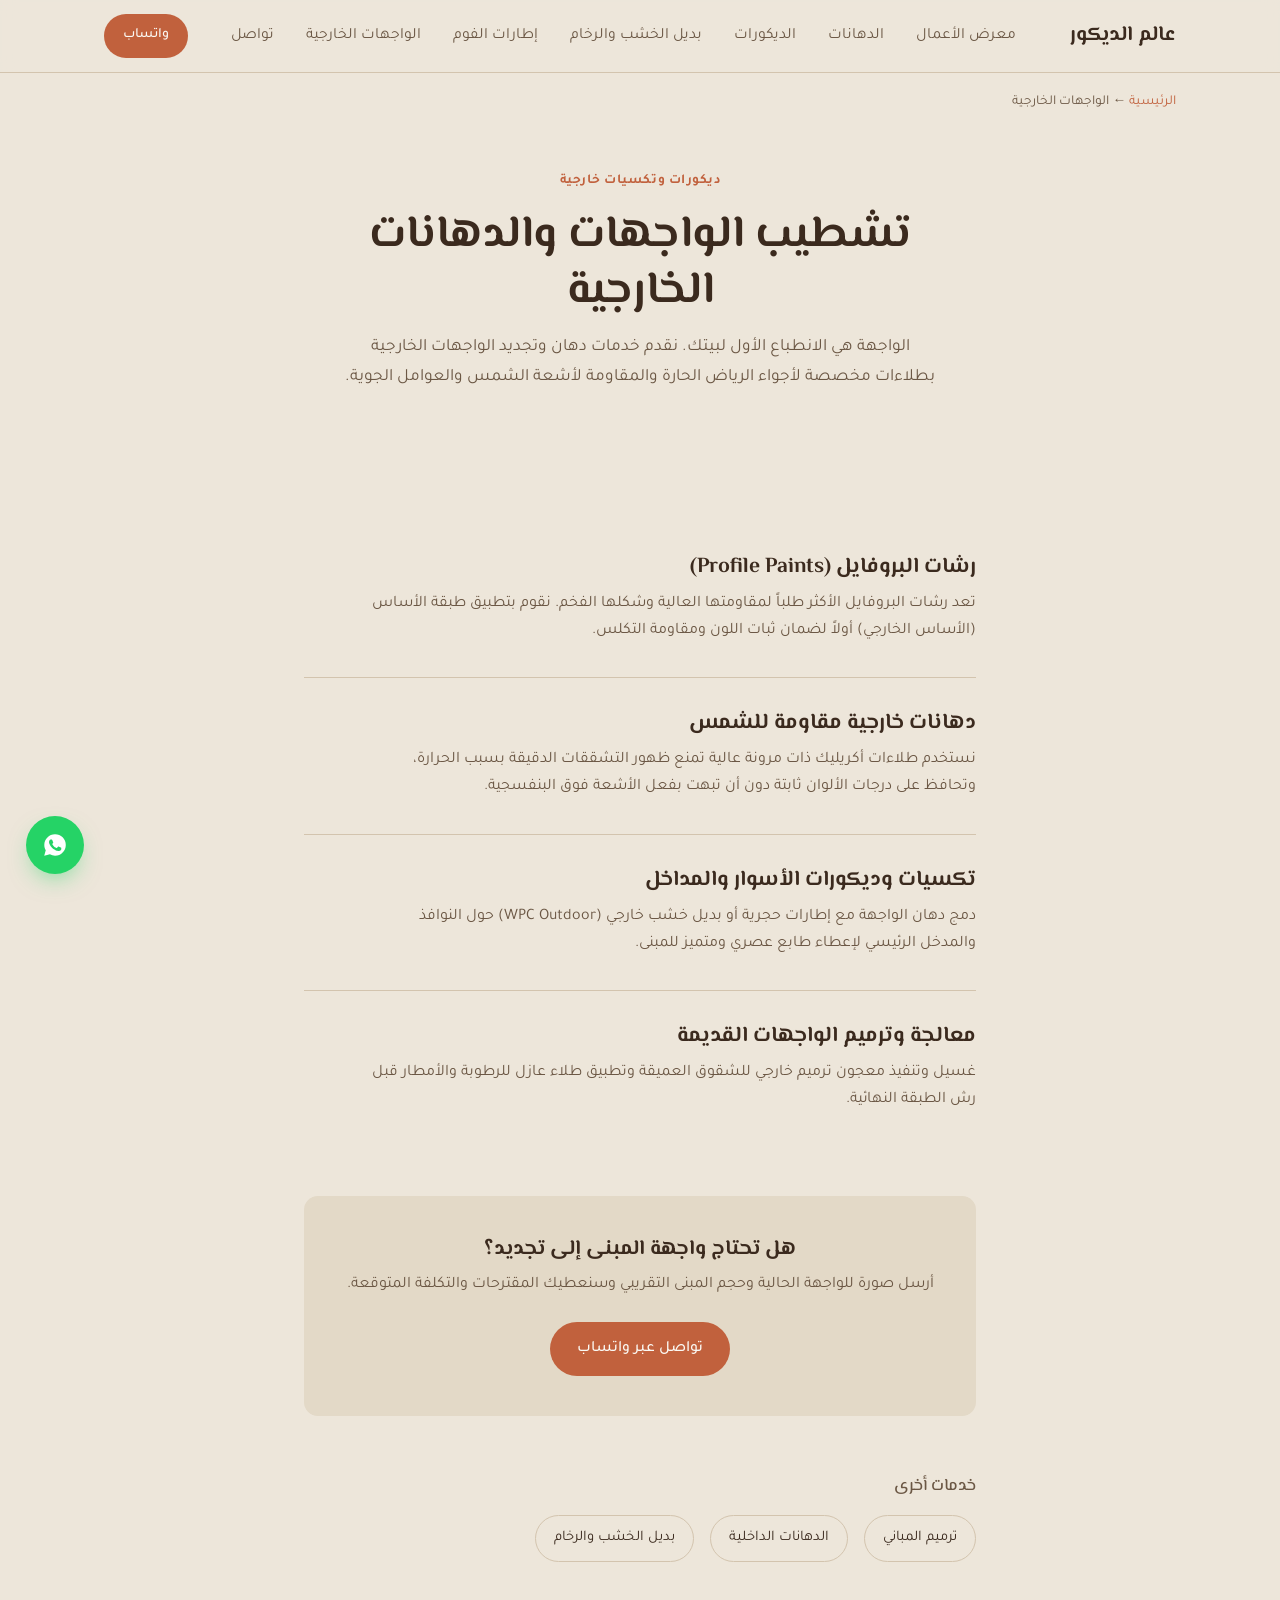
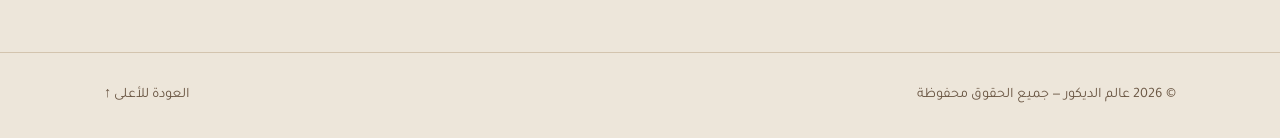
<file: exterior.html>
<!DOCTYPE html>
<html lang="ar" dir="rtl">
<head>
  <!-- Google tag (gtag.js) -->
  <script async src="https://www.googletagmanager.com/gtag/js?id=AW-18319807078"></script>
  <script>
    window.dataLayer = window.dataLayer || [];
    function gtag(){dataLayer.push(arguments);}
    gtag('js', new Date());
    gtag('config', 'AW-18319807078');
  </script>

  <meta charset="UTF-8">
  <meta name="viewport" content="width=device-width, initial-scale=1.0">
  <title>تشطيب الواجهات والدهانات الخارجية بالرياض | عالم الديكور</title>
  <meta name="description" content="تنفيذ دهانات الواجهات الخارجية، رشات البروفايل، عزل المباني، وديكورات المداخل والمستودعات بالرياض بمواد مقاومة للشمس.">
  <link rel="preconnect" href="https://fonts.googleapis.com">
  <link rel="preconnect" href="https://fonts.gstatic.com" crossorigin>
  <link href="https://fonts.googleapis.com/css2?family=El+Messiri:wght@500;600;700&family=Tajawal:wght@300;400;500;700&display=swap" rel="stylesheet">
  <link rel="stylesheet" href="css/style.css">
</head>
<body>

<header class="site-header" id="top">
  <div class="container header-inner">
    <a href="index.html" class="brand">عالم الديكور</a>
    <nav class="main-nav" id="mainNav">
      <a href="index.html#gallery">معرض الأعمال</a>
      <a href="painting.html">الدهانات</a>
      <a href="decor.html">الديكورات</a>
      <a href="wall-panels.html">بديل الخشب والرخام</a>
      <a href="foam-moldings.html">إطارات الفوم</a>
      <a href="exterior.html">الواجهات الخارجية</a>
      <a href="index.html#contact">تواصل</a>
    </nav>
    <a href="https://wa.me/966551766900" class="btn btn-small btn-primary header-cta" target="_blank" rel="noopener">واتساب</a>
    <button class="nav-toggle" id="navToggle" aria-label="فتح القائمة" aria-expanded="false">
      <span></span><span></span><span></span>
    </button>
  </div>
</header>

<main>
  <div class="container">
    <p class="breadcrumb"><a href="index.html">الرئيسية</a> ← الواجهات الخارجية</p>
  </div>

  <section class="page-hero">
    <div class="container narrow reveal">
      <p class="eyebrow center">ديكورات وتكسيات خارجية</p>
      <h1>تشطيب الواجهات والدهانات الخارجية</h1>
      <p class="lead">
        الواجهة هي الانطباع الأول لبيتك. نقدم خدمات دهان وتجديد الواجهات الخارجية بطلاءات مخصصة لأجواء الرياض الحارة والمقاومة لأشعة الشمس والعوامل الجوية.
      </p>
    </div>
  </section>

  <section class="section">
    <div class="container narrow reveal">
      <div class="type-list">

        <div class="type-block">
          <h2>رشات البروفايل (Profile Paints)</h2>
          <p>
            تعد رشات البروفايل الأكثر طلباً لمقاومتها العالية وشكلها الفخم. نقوم بتطبيق طبقة الأساس (الأساس الخارجي) أولاً لضمان ثبات اللون ومقاومة التكلس.
          </p>
        </div>

        <div class="type-block">
          <h2>دهانات خارجية مقاومة للشمس</h2>
          <p>
            نستخدم طلاءات أكريليك ذات مرونة عالية تمنع ظهور التشققات الدقيقة بسبب الحرارة، وتحافظ على درجات الألوان ثابتة دون أن تبهت بفعل الأشعة فوق البنفسجية.
          </p>
        </div>

        <div class="type-block">
          <h2>تكسيات وديكورات الأسوار والمداخل</h2>
          <p>
            دمج دهان الواجهة مع إطارات حجرية أو بديل خشب خارجي (WPC Outdoor) حول النوافذ والمدخل الرئيسي لإعطاء طابع عصري ومتميز للمبنى.
          </p>
        </div>

        <div class="type-block">
          <h2>معالجة وترميم الواجهات القديمة</h2>
          <p>
            غسيل وتنفيذ معجون ترميم خارجي للشقوق العميقة وتطبيق طلاء عازل للرطوبة والأمطار قبل رش الطبقة النهائية.
          </p>
        </div>

      </div>

      <div class="cta-band">
        <h3>هل تحتاج واجهة المبنى إلى تجديد؟</h3>
        <p>أرسل صورة للواجهة الحالية وحجم المبنى التقريبي وسنعطيك المقترحات والتكلفة المتوقعة.</p>
        <div class="hero-actions">
          <a href="https://wa.me/966551766900" class="btn btn-primary" target="_blank" rel="noopener">تواصل عبر واتساب</a>
        </div>
      </div>

      <div class="related-services">
        <h3>خدمات أخرى</h3>
        <div class="related-links">
          <a href="restoration.html">ترميم المباني</a>
          <a href="painting.html">الدهانات الداخلية</a>
          <a href="wall-panels.html">بديل الخشب والرخام</a>
        </div>
      </div>
    </div>
  </section>
</main>

<footer class="site-footer">
  <div class="container footer-inner">
    <span>© <span id="year"></span> عالم الديكور — جميع الحقوق محفوظة</span>
    <a href="#top" class="back-top">العودة للأعلى ↑</a>
  </div>
</footer>

<a href="https://wa.me/966551766900" class="floating-whatsapp" target="_blank" rel="noopener" aria-label="تواصل عبر واتساب">
  <svg viewBox="0 0 24 24" width="26" height="26" fill="currentColor" aria-hidden="true"><path d="M12.04 2C6.58 2 2.13 6.45 2.13 11.91c0 1.75.46 3.45 1.32 4.95L2.05 22l5.25-1.38a9.9 9.9 0 0 0 4.74 1.21h.01c5.46 0 9.91-4.45 9.91-9.91 0-2.65-1.03-5.14-2.9-7.01A9.82 9.82 0 0 0 12.04 2zm5.8 14.1c-.24.68-1.4 1.32-1.93 1.4-.5.08-1.11.11-1.79-.11-.41-.13-.94-.3-1.62-.6-2.85-1.23-4.71-4.1-4.85-4.29-.14-.19-1.16-1.54-1.16-2.94s.73-2.09 1-2.38c.26-.28.57-.35.76-.35h.55c.18 0 .41-.03.63.48.24.55.81 1.9.88 2.04.07.14.12.31.02.5-.09.19-.14.31-.28.48-.14.16-.29.36-.42.49-.14.14-.28.28-.12.55.16.28.72 1.19 1.56 1.92 1.07.95 1.98 1.25 2.25 1.39.28.14.44.12.6-.07.16-.19.69-.8.87-1.08.19-.28.37-.23.62-.14.26.09 1.6.75 1.87.89.28.14.46.21.53.32.07.13.07.7-.17 1.38z"/></svg>
</a>

<script src="js/main.js"></script>
</body>
</html>
</file>
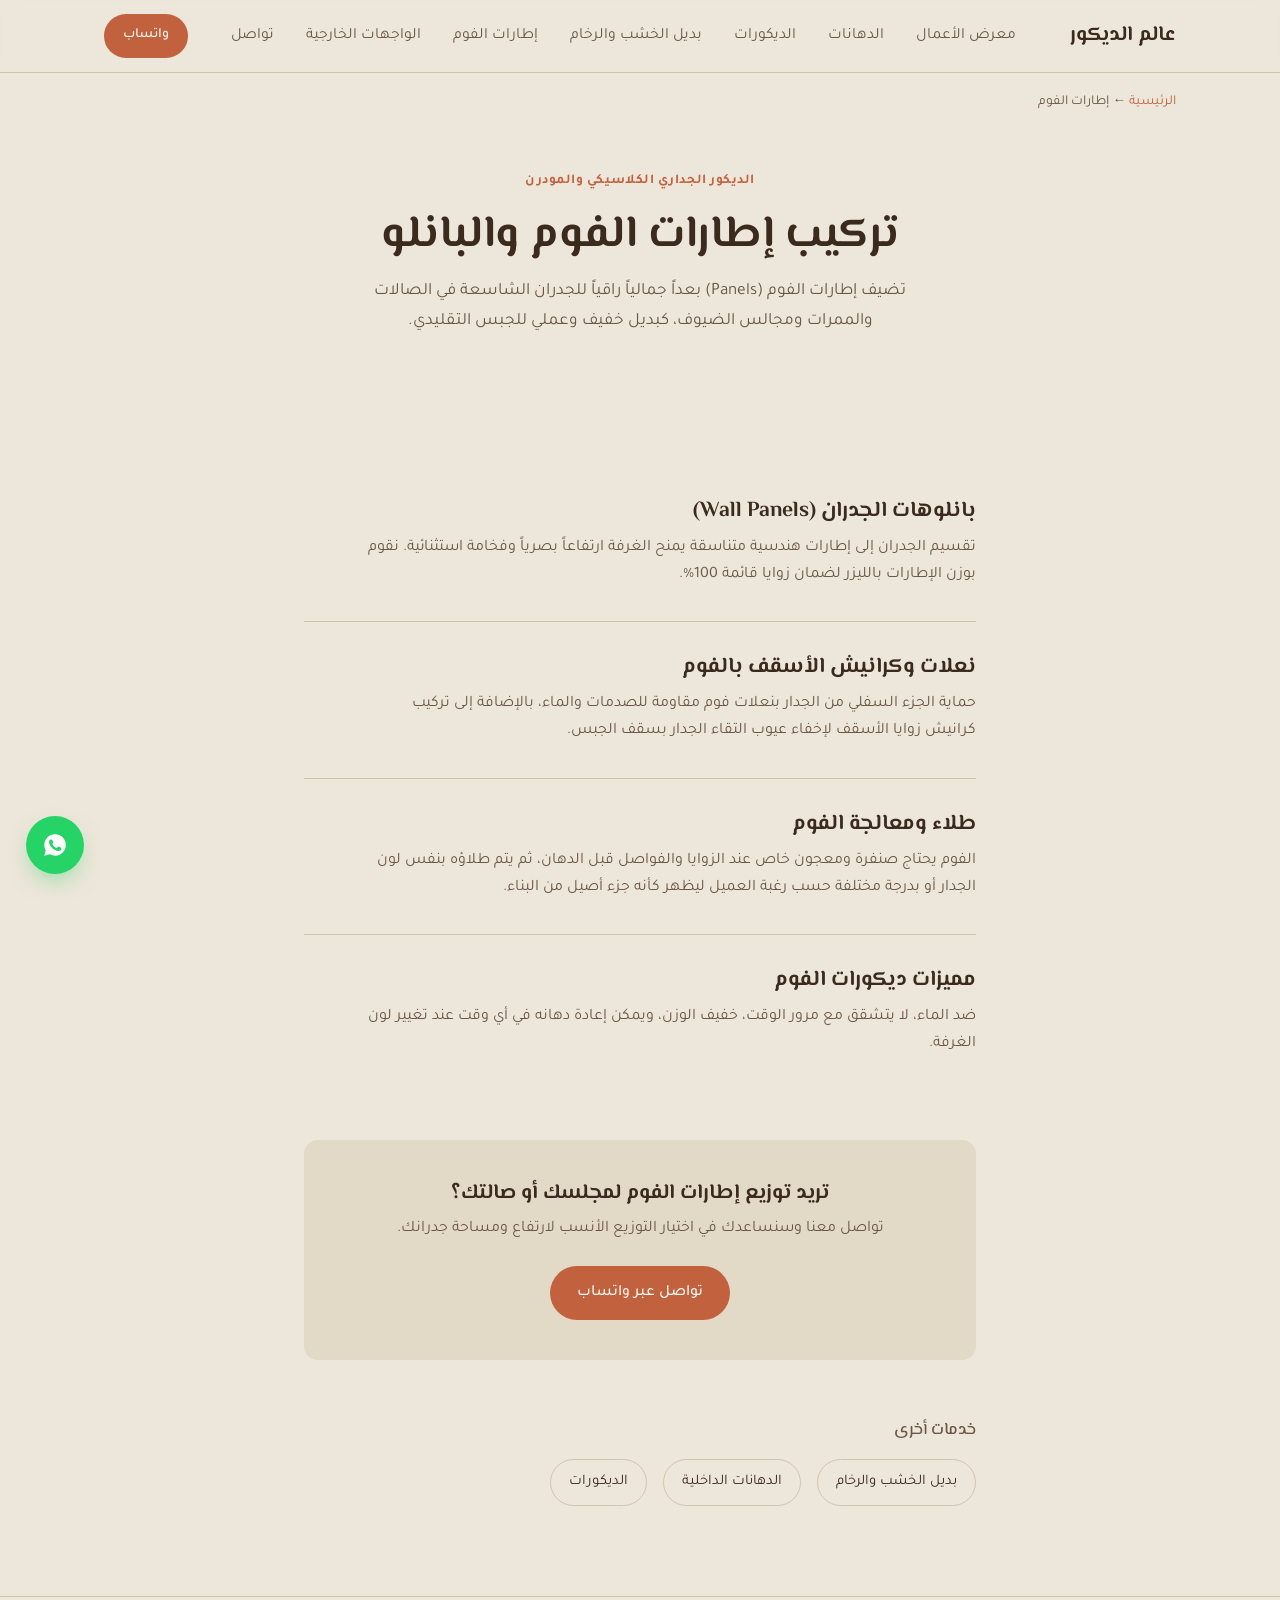
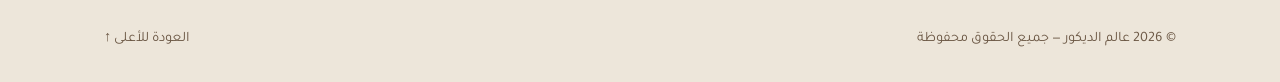
<file: foam-moldings.html>
<!DOCTYPE html>
<html lang="ar" dir="rtl">
<head>
  <!-- Google tag (gtag.js) -->
  <script async src="https://www.googletagmanager.com/gtag/js?id=AW-18319807078"></script>
  <script>
    window.dataLayer = window.dataLayer || [];
    function gtag(){dataLayer.push(arguments);}
    gtag('js', new Date());
    gtag('config', 'AW-18319807078');
  </script>

  <meta charset="UTF-8">
  <meta name="viewport" content="width=device-width, initial-scale=1.0">
  <title>تركيب إطارات الفوم والبانلو بالرياض | عالم الديكور</title>
  <meta name="description" content="تركيب بانلوهات الفوم الكلاسيكية، نعلات، وكرانيش الأسقف بتشطيب دقيق وطلاء متناسق مع دهان الجدار في الرياض.">
  <link rel="preconnect" href="https://fonts.googleapis.com">
  <link rel="preconnect" href="https://fonts.gstatic.com" crossorigin>
  <link href="https://fonts.googleapis.com/css2?family=El+Messiri:wght@500;600;700&family=Tajawal:wght@300;400;500;700&display=swap" rel="stylesheet">
  <link rel="stylesheet" href="css/style.css">
</head>
<body>

<header class="site-header" id="top">
  <div class="container header-inner">
    <a href="index.html" class="brand">عالم الديكور</a>
    <nav class="main-nav" id="mainNav">
      <a href="index.html#gallery">معرض الأعمال</a>
      <a href="painting.html">الدهانات</a>
      <a href="decor.html">الديكورات</a>
      <a href="wall-panels.html">بديل الخشب والرخام</a>
      <a href="foam-moldings.html">إطارات الفوم</a>
      <a href="exterior.html">الواجهات الخارجية</a>
      <a href="index.html#contact">تواصل</a>
    </nav>
    <a href="https://wa.me/966551766900" class="btn btn-small btn-primary header-cta" target="_blank" rel="noopener">واتساب</a>
    <button class="nav-toggle" id="navToggle" aria-label="فتح القائمة" aria-expanded="false">
      <span></span><span></span><span></span>
    </button>
  </div>
</header>

<main>
  <div class="container">
    <p class="breadcrumb"><a href="index.html">الرئيسية</a> ← إطارات الفوم</p>
  </div>

  <section class="page-hero">
    <div class="container narrow reveal">
      <p class="eyebrow center">الديكور الجداري الكلاسيكي والمودرن</p>
      <h1>تركيب إطارات الفوم والبانلو</h1>
      <p class="lead">
        تضيف إطارات الفوم (Panels) بعداً جمالياً راقياً للجدران الشاسعة في الصالات والممرات ومجالس الضيوف، كبديل خفيف وعملي للجبس التقليدي.
      </p>
    </div>
  </section>

  <section class="section">
    <div class="container narrow reveal">
      <div class="type-list">

        <div class="type-block">
          <h2>بانلوهات الجدران (Wall Panels)</h2>
          <p>
            تقسيم الجدران إلى إطارات هندسية متناسقة يمنح الغرفة ارتفاعاً بصرياً وفخامة استثنائية. نقوم بوزن الإطارات بالليزر لضمان زوايا قائمة 100%.
          </p>
        </div>

        <div class="type-block">
          <h2>نعلات وكرانيش الأسقف بالفوم</h2>
          <p>
            حماية الجزء السفلي من الجدار بنعلات فوم مقاومة للصدمات والماء، بالإضافة إلى تركيب كرانيش زوايا الأسقف لإخفاء عيوب التقاء الجدار بسقف الجبس.
          </p>
        </div>

        <div class="type-block">
          <h2>طلاء ومعالجة الفوم</h2>
          <p>
            الفوم يحتاج صنفرة ومعجون خاص عند الزوايا والفواصل قبل الدهان، ثم يتم طلاؤه بنفس لون الجدار أو بدرجة مختلفة حسب رغبة العميل ليظهر كأنه جزء أصيل من البناء.
          </p>
        </div>

        <div class="type-block">
          <h2>مميزات ديكورات الفوم</h2>
          <p>
            ضد الماء، لا يتشقق مع مرور الوقت، خفيف الوزن، ويمكن إعادة دهانه في أي وقت عند تغيير لون الغرفة.
          </p>
        </div>

      </div>

      <div class="cta-band">
        <h3>تريد توزيع إطارات الفوم لمجلسك أو صالتك؟</h3>
        <p>تواصل معنا وسنساعدك في اختيار التوزيع الأنسب لارتفاع ومساحة جدرانك.</p>
        <div class="hero-actions">
          <a href="https://wa.me/966551766900" class="btn btn-primary" target="_blank" rel="noopener">تواصل عبر واتساب</a>
        </div>
      </div>

      <div class="related-services">
        <h3>خدمات أخرى</h3>
        <div class="related-links">
          <a href="wall-panels.html">بديل الخشب والرخام</a>
          <a href="painting.html">الدهانات الداخلية</a>
          <a href="decor.html">الديكورات</a>
        </div>
      </div>
    </div>
  </section>
</main>

<footer class="site-footer">
  <div class="container footer-inner">
    <span>© <span id="year"></span> عالم الديكور — جميع الحقوق محفوظة</span>
    <a href="#top" class="back-top">العودة للأعلى ↑</a>
  </div>
</footer>

<a href="https://wa.me/966551766900" class="floating-whatsapp" target="_blank" rel="noopener" aria-label="تواصل عبر واتساب">
  <svg viewBox="0 0 24 24" width="26" height="26" fill="currentColor" aria-hidden="true"><path d="M12.04 2C6.58 2 2.13 6.45 2.13 11.91c0 1.75.46 3.45 1.32 4.95L2.05 22l5.25-1.38a9.9 9.9 0 0 0 4.74 1.21h.01c5.46 0 9.91-4.45 9.91-9.91 0-2.65-1.03-5.14-2.9-7.01A9.82 9.82 0 0 0 12.04 2zm5.8 14.1c-.24.68-1.4 1.32-1.93 1.4-.5.08-1.11.11-1.79-.11-.41-.13-.94-.3-1.62-.6-2.85-1.23-4.71-4.1-4.85-4.29-.14-.19-1.16-1.54-1.16-2.94s.73-2.09 1-2.38c.26-.28.57-.35.76-.35h.55c.18 0 .41-.03.63.48.24.55.81 1.9.88 2.04.07.14.12.31.02.5-.09.19-.14.31-.28.48-.14.16-.29.36-.42.49-.14.14-.28.28-.12.55.16.28.72 1.19 1.56 1.92 1.07.95 1.98 1.25 2.25 1.39.28.14.44.12.6-.07.16-.19.69-.8.87-1.08.19-.28.37-.23.62-.14.26.09 1.6.75 1.87.89.28.14.46.21.53.32.07.13.07.7-.17 1.38z"/></svg>
</a>

<script src="js/main.js"></script>
</body>
</html>
</file>
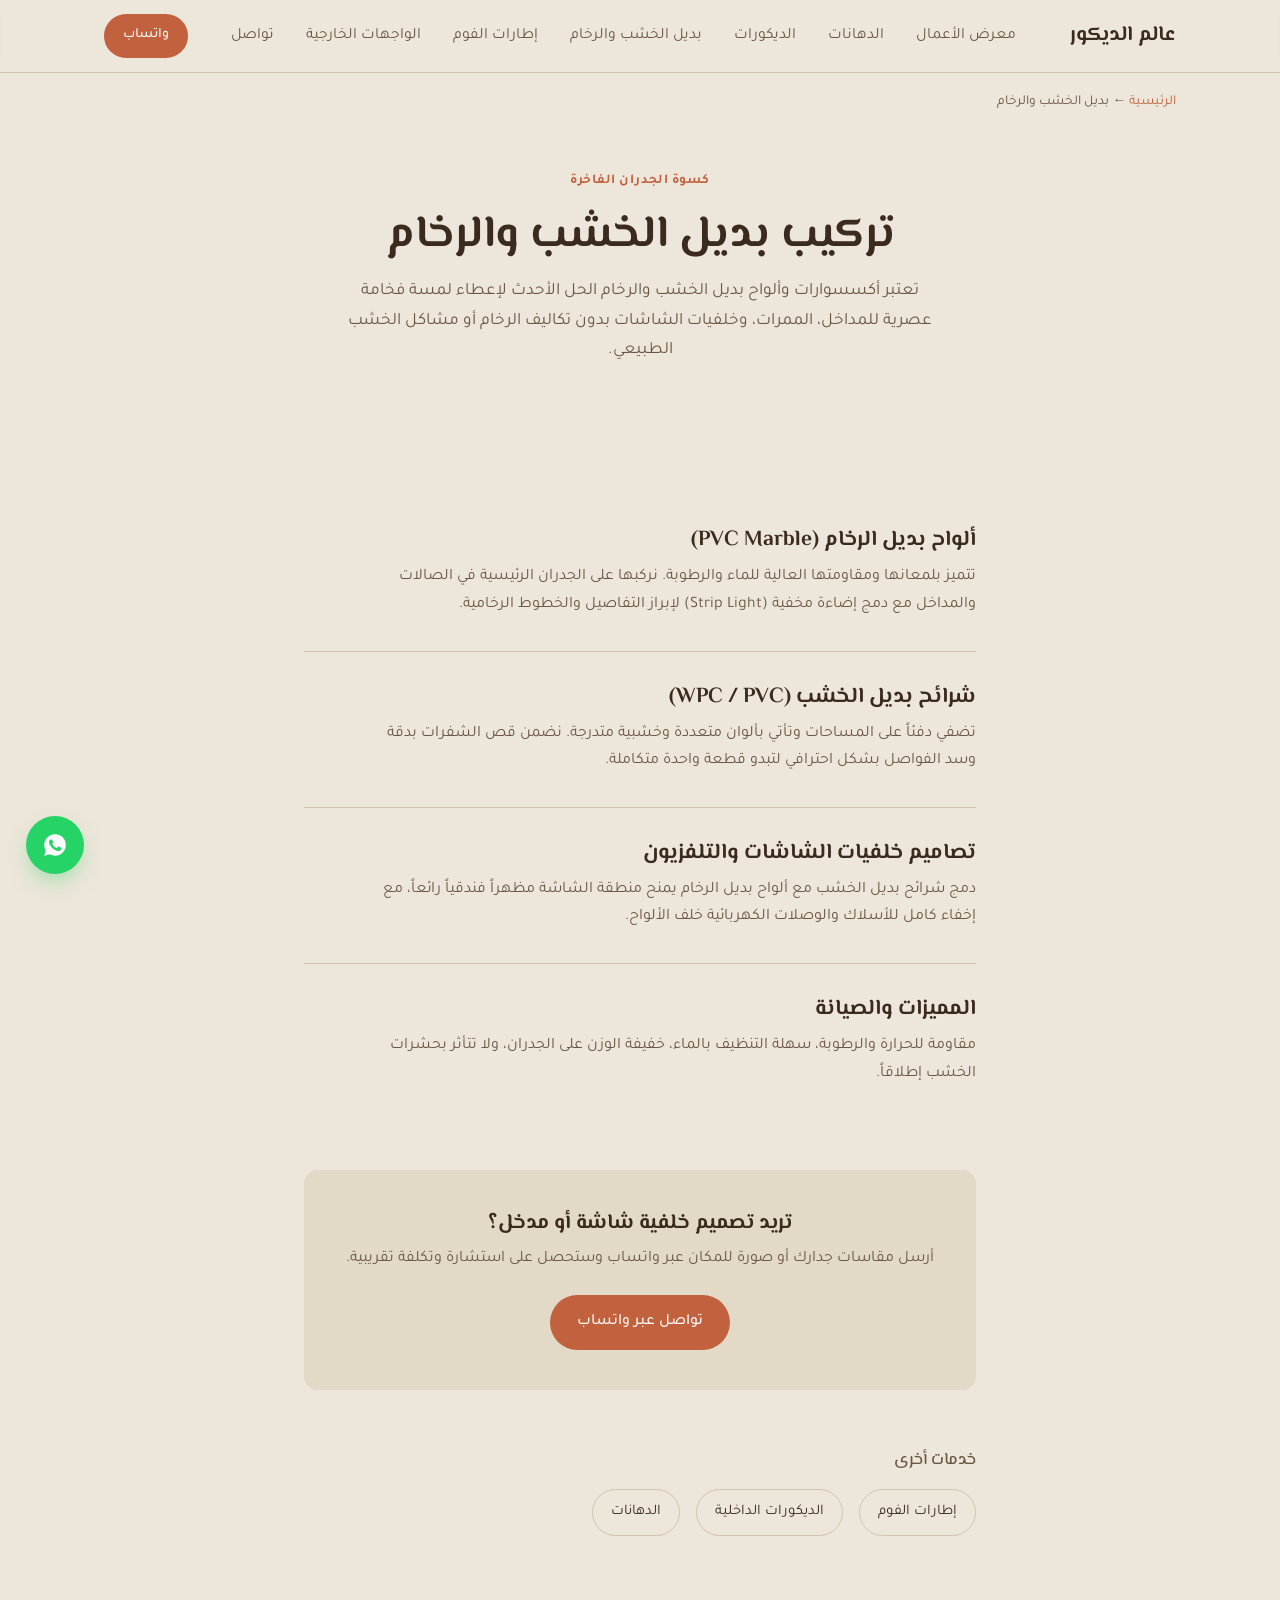
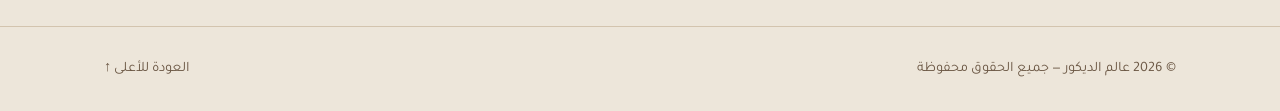
<file: wall-panels.html>
<!DOCTYPE html>
<html lang="ar" dir="rtl">
<head>
  <!-- Google tag (gtag.js) -->
  <script async src="https://www.googletagmanager.com/gtag/js?id=AW-18319807078"></script>
  <script>
    window.dataLayer = window.dataLayer || [];
    function gtag(){dataLayer.push(arguments);}
    gtag('js', new Date());
    gtag('config', 'AW-18319807078');
  </script>

  <meta charset="UTF-8">
  <meta name="viewport" content="width=device-width, initial-scale=1.0">
  <title>تركيب بديل الخشب والرخام في الرياض | عالم الديكور</title>
  <meta name="description" content="تركيب أشرطة وألواح بديل الخشب وبديل الرخام للجدران وخلفيات الشاشات والمداخل في الرياض بأعلى جودة ودقة متناهية.">
  <link rel="preconnect" href="https://fonts.googleapis.com">
  <link rel="preconnect" href="https://fonts.gstatic.com" crossorigin>
  <link href="https://fonts.googleapis.com/css2?family=El+Messiri:wght@500;600;700&family=Tajawal:wght@300;400;500;700&display=swap" rel="stylesheet">
  <link rel="stylesheet" href="css/style.css">
</head>
<body>

<header class="site-header" id="top">
  <div class="container header-inner">
    <a href="index.html" class="brand">عالم الديكور</a>
    <nav class="main-nav" id="mainNav">
      <a href="index.html#gallery">معرض الأعمال</a>
      <a href="painting.html">الدهانات</a>
      <a href="decor.html">الديكورات</a>
      <a href="wall-panels.html">بديل الخشب والرخام</a>
      <a href="foam-moldings.html">إطارات الفوم</a>
      <a href="exterior.html">الواجهات الخارجية</a>
      <a href="index.html#contact">تواصل</a>
    </nav>
    <a href="https://wa.me/966551766900" class="btn btn-small btn-primary header-cta" target="_blank" rel="noopener">واتساب</a>
    <button class="nav-toggle" id="navToggle" aria-label="فتح القائمة" aria-expanded="false">
      <span></span><span></span><span></span>
    </button>
  </div>
</header>

<main>
  <div class="container">
    <p class="breadcrumb"><a href="index.html">الرئيسية</a> ← بديل الخشب والرخام</p>
  </div>

  <section class="page-hero">
    <div class="container narrow reveal">
      <p class="eyebrow center">كسوة الجدران الفاخرة</p>
      <h1>تركيب بديل الخشب والرخام</h1>
      <p class="lead">
        تعتبر أكسسوارات وألواح بديل الخشب والرخام الحل الأحدث لإعطاء لمسة فخامة عصرية للمداخل، الممرات، وخلفيات الشاشات بدون تكاليف الرخام أو مشاكل الخشب الطبيعي.
      </p>
    </div>
  </section>

  <section class="section">
    <div class="container narrow reveal">
      <div class="type-list">

        <div class="type-block">
          <h2>ألواح بديل الرخام (PVC Marble)</h2>
          <p>
            تتميز بلمعانها ومقاومتها العالية للماء والرطوبة. نركبها على الجدران الرئيسية في الصالات والمداخل مع دمج إضاءة مخفية (Strip Light) لإبراز التفاصيل والخطوط الرخامية.
          </p>
        </div>

        <div class="type-block">
          <h2>شرائح بديل الخشب (WPC / PVC)</h2>
          <p>
            تضفي دفئاً على المساحات وتأتي بألوان متعددة وخشبية متدرجة. نضمن قص الشفرات بدقة وسد الفواصل بشكل احترافي لتبدو قطعة واحدة متكاملة.
          </p>
        </div>

        <div class="type-block">
          <h2>تصاميم خلفيات الشاشات والتلفزيون</h2>
          <p>
            دمج شرائح بديل الخشب مع ألواح بديل الرخام يمنح منطقة الشاشة مظهراً فندقياً رائعاً، مع إخفاء كامل للأسلاك والوصلات الكهربائية خلف الألواح.
          </p>
        </div>

        <div class="type-block">
          <h2>المميزات والصيانة</h2>
          <p>
            مقاومة للحرارة والرطوبة، سهلة التنظيف بالماء، خفيفة الوزن على الجدران، ولا تتأثر بحشرات الخشب إطلاقاً.
          </p>
        </div>

      </div>

      <div class="cta-band">
        <h3>تريد تصميم خلفية شاشة أو مدخل؟</h3>
        <p>أرسل مقاسات جدارك أو صورة للمكان عبر واتساب وستحصل على استشارة وتكلفة تقريبية.</p>
        <div class="hero-actions">
          <a href="https://wa.me/966551766900" class="btn btn-primary" target="_blank" rel="noopener">تواصل عبر واتساب</a>
        </div>
      </div>

      <div class="related-services">
        <h3>خدمات أخرى</h3>
        <div class="related-links">
          <a href="foam-moldings.html">إطارات الفوم</a>
          <a href="decor.html">الديكورات الداخلية</a>
          <a href="painting.html">الدهانات</a>
        </div>
      </div>
    </div>
  </section>
</main>

<footer class="site-footer">
  <div class="container footer-inner">
    <span>© <span id="year"></span> عالم الديكور — جميع الحقوق محفوظة</span>
    <a href="#top" class="back-top">العودة للأعلى ↑</a>
  </div>
</footer>

<a href="https://wa.me/966551766900" class="floating-whatsapp" target="_blank" rel="noopener" aria-label="تواصل عبر واتساب">
  <svg viewBox="0 0 24 24" width="26" height="26" fill="currentColor" aria-hidden="true"><path d="M12.04 2C6.58 2 2.13 6.45 2.13 11.91c0 1.75.46 3.45 1.32 4.95L2.05 22l5.25-1.38a9.9 9.9 0 0 0 4.74 1.21h.01c5.46 0 9.91-4.45 9.91-9.91 0-2.65-1.03-5.14-2.9-7.01A9.82 9.82 0 0 0 12.04 2zm5.8 14.1c-.24.68-1.4 1.32-1.93 1.4-.5.08-1.11.11-1.79-.11-.41-.13-.94-.3-1.62-.6-2.85-1.23-4.71-4.1-4.85-4.29-.14-.19-1.16-1.54-1.16-2.94s.73-2.09 1-2.38c.26-.28.57-.35.76-.35h.55c.18 0 .41-.03.63.48.24.55.81 1.9.88 2.04.07.14.12.31.02.5-.09.19-.14.31-.28.48-.14.16-.29.36-.42.49-.14.14-.28.28-.12.55.16.28.72 1.19 1.56 1.92 1.07.95 1.98 1.25 2.25 1.39.28.14.44.12.6-.07.16-.19.69-.8.87-1.08.19-.28.37-.23.62-.14.26.09 1.6.75 1.87.89.28.14.46.21.53.32.07.13.07.7-.17 1.38z"/></svg>
</a>

<script src="js/main.js"></script>
</body>
</html>
</file>
<file: css/style.css>
/* ===== Tokens ===== */
:root {
  --bg: #EDE6DA;
  --bg-alt: #E3D9C7;
  --ink: #3B2A1E;
  --ink-soft: #6B5744;
  --terracotta: #C1613D;
  --terracotta-dark: #A6502F;
  --ochre: #B8873B;
  --line: #D3C4AE;
  --white: #FBF9F4;

  --font-display: 'El Messiri', 'Tahoma', sans-serif;
  --font-body: 'Tajawal', 'Tahoma', sans-serif;

  --container: 1120px;
  --radius: 14px;
}

@media (prefers-reduced-motion: reduce) {
  * { animation-duration: 0.001ms !important; transition-duration: 0.001ms !important; }
}

* { box-sizing: border-box; margin: 0; padding: 0; }

html { scroll-behavior: smooth; }

body {
  font-family: var(--font-body);
  background: var(--bg);
  color: var(--ink);
  line-height: 1.7;
  -webkit-font-smoothing: antialiased;
}

img { max-width: 100%; display: block; }

.container {
  max-width: var(--container);
  margin: 0 auto;
  padding: 0 24px;
}
.container.narrow { max-width: 720px; }
.center { text-align: center; }

h1, h2, h3 {
  font-family: var(--font-display);
  font-weight: 700;
  color: var(--ink);
  line-height: 1.25;
}

a { color: inherit; text-decoration: none; }

/* ===== Reveal on scroll ===== */
.reveal {
  opacity: 0;
  transform: translateY(18px);
  transition: opacity 0.7s ease, transform 0.7s ease;
}
.reveal.is-visible {
  opacity: 1;
  transform: translateY(0);
}

/* ===== Header ===== */
.site-header {
  position: sticky;
  top: 0;
  z-index: 50;
  background: rgba(237, 230, 218, 0.9);
  backdrop-filter: blur(8px);
  border-bottom: 1px solid var(--line);
}
.header-inner {
  display: flex;
  align-items: center;
  justify-content: space-between;
  gap: 20px;
  height: 72px;
}
.brand {
  font-family: var(--font-display);
  font-size: 1.3rem;
  font-weight: 700;
  color: var(--ink);
}
.main-nav {
  display: flex;
  gap: 28px;
  margin-inline-end: auto;
  margin-inline-start: 32px;
}
.main-nav a {
  font-size: 0.98rem;
  color: var(--ink-soft);
  position: relative;
  padding: 6px 2px;
  transition: color 0.2s ease;
}
.main-nav a:hover { color: var(--terracotta); }

.header-cta { display: inline-flex; }

.nav-toggle {
  display: none;
  flex-direction: column;
  justify-content: center;
  gap: 5px;
  width: 40px;
  height: 40px;
  background: none;
  border: none;
  cursor: pointer;
}
.nav-toggle span {
  display: block;
  height: 2px;
  background: var(--ink);
  border-radius: 2px;
  transition: transform 0.25s ease, opacity 0.25s ease;
}

/* ===== Buttons ===== */
.btn {
  display: inline-flex;
  align-items: center;
  gap: 8px;
  padding: 13px 26px;
  border-radius: 999px;
  font-size: 0.98rem;
  font-weight: 500;
  cursor: pointer;
  border: 1.5px solid transparent;
  transition: transform 0.2s ease, box-shadow 0.2s ease, background 0.2s ease;
}
.btn-primary {
  background: var(--terracotta);
  color: var(--white);
}
.btn-primary:hover {
  background: var(--terracotta-dark);
  transform: translateY(-2px);
  box-shadow: 0 8px 20px -8px rgba(193, 97, 61, 0.6);
}
.btn-ghost {
  background: transparent;
  border-color: var(--ink);
  color: var(--ink);
}
.btn-ghost:hover {
  background: var(--ink);
  color: var(--white);
  transform: translateY(-2px);
}
.btn-small { padding: 9px 18px; font-size: 0.88rem; }
.btn-large { padding: 16px 32px; font-size: 1.05rem; }

/* ===== Hero ===== */
.hero {
  padding: 90px 0 70px;
  overflow: hidden;
}
.hero-inner {
  display: grid;
  grid-template-columns: 1.1fr 0.9fr;
  gap: 40px;
  align-items: center;
}
.eyebrow {
  font-size: 0.85rem;
  letter-spacing: 0.04em;
  color: var(--terracotta);
  font-weight: 700;
  margin-bottom: 14px;
}
.eyebrow.center { text-align: center; }
.hero h1 {
  font-size: clamp(2.4rem, 5vw, 3.6rem);
  margin-bottom: 18px;
}
.hero-sub {
  font-size: 1.15rem;
  color: var(--ink-soft);
  max-width: 46ch;
  margin-bottom: 32px;
}
.hero-actions {
  display: flex;
  flex-wrap: wrap;
  gap: 14px;
  margin-bottom: 44px;
}
.hero-stats {
  display: flex;
  align-items: center;
  gap: 24px;
}
.stat { display: flex; flex-direction: column; }
.stat-num {
  font-family: var(--font-display);
  font-size: 1.6rem;
  font-weight: 700;
  color: var(--ink);
}
.stat-label {
  font-size: 0.85rem;
  color: var(--ink-soft);
}
.stat-divider {
  width: 1px;
  height: 36px;
  background: var(--line);
}

.hero-visual { display: flex; justify-content: center; }
.avatar-illustration { width: 100%; max-width: 340px; height: auto; }

/* ===== Sections ===== */
.section { padding: 90px 0; }
.section-alt { background: var(--bg-alt); }

.section h2 {
  font-size: clamp(1.8rem, 3.5vw, 2.4rem);
  margin-bottom: 26px;
}
.lead {
  font-size: 1.08rem;
  color: var(--ink-soft);
  margin-bottom: 16px;
  max-width: 62ch;
}
.lead.center { margin-left: auto; margin-right: auto; }

/* ===== Services ===== */
.services-grid {
  display: grid;
  grid-template-columns: repeat(3, 1fr);
  gap: 28px;
  margin-top: 40px;
}
.service-card {
  background: var(--white);
  border: 1px solid var(--line);
  border-radius: var(--radius);
  padding: 34px 28px;
  text-align: start;
  transition: transform 0.25s ease, box-shadow 0.25s ease;
}
.service-card:hover {
  transform: translateY(-6px);
  box-shadow: 0 16px 30px -18px rgba(59, 42, 30, 0.3);
}
.service-icon {
  color: var(--terracotta);
  margin-bottom: 18px;
}
.service-card h3 {
  font-size: 1.3rem;
  margin-bottom: 10px;
}
.service-card p {
  color: var(--ink-soft);
  font-size: 0.98rem;
}

/* ===== Gallery ===== */
.gallery-hint { margin-top: -10px; }
.gallery-grid {
  display: grid;
  grid-template-columns: repeat(4, 1fr);
  gap: 22px;
  margin-top: 30px;
}
.gallery-card { text-align: center; }
.gallery-wipe {
  position: relative;
  aspect-ratio: 4 / 5;
  border-radius: var(--radius);
  overflow: hidden;
  isolation: isolate;
  cursor: pointer;
  border: 1px solid var(--line);
}
.gallery-before, .gallery-after {
  position: absolute;
  inset: 0;
  display: flex;
  align-items: flex-end;
  padding: 14px;
}
.gallery-before span, .gallery-after span {
  color: var(--white);
  font-size: 0.9rem;
  font-weight: 500;
  background: rgba(0,0,0,0.35);
  padding: 4px 12px;
  border-radius: 999px;
}
.gallery-after {
  clip-path: polygon(0 0, 0 0, 0 100%, 0 100%);
  transition: clip-path 0.6s cubic-bezier(0.65, 0, 0.35, 1);
}
.gallery-wipe:hover .gallery-after,
.gallery-wipe.is-active .gallery-after {
  clip-path: polygon(0 0, 100% 0, 100% 100%, 0 100%);
}

.ph-1 { background: linear-gradient(135deg, #9C9284, #7A7266); }
.ph-1-after { background: linear-gradient(135deg, var(--terracotta), var(--ochre)); }
.ph-2 { background: linear-gradient(135deg, #A69C8D, #8A7F6E); }
.ph-2-after { background: linear-gradient(135deg, #C1613D, #8B5E3C); }
.ph-3 { background: linear-gradient(135deg, #B0A79A, #918776); }
.ph-3-after { background: linear-gradient(135deg, var(--ochre), #D9B36C); }
.ph-4 { background: linear-gradient(135deg, #9E9587, #7C7365); }
.ph-4-after { background: linear-gradient(135deg, #A6502F, var(--terracotta)); }

.gallery-caption {
  margin-top: 12px;
  font-size: 0.95rem;
  color: var(--ink-soft);
}
.gallery-note {
  margin-top: 30px;
  font-size: 0.85rem;
  color: var(--ink-soft);
  text-align: center;
}
.gallery-note code {
  background: var(--white);
  padding: 2px 8px;
  border-radius: 6px;
  border: 1px solid var(--line);
}

/* ===== Contact ===== */
.contact-actions {
  display: flex;
  flex-wrap: wrap;
  justify-content: center;
  gap: 16px;
  margin-top: 30px;
}

/* ===== Footer ===== */
.site-footer {
  padding: 30px 0;
  border-top: 1px solid var(--line);
}
.footer-inner {
  display: flex;
  justify-content: space-between;
  flex-wrap: wrap;
  gap: 12px;
  font-size: 0.9rem;
  color: var(--ink-soft);
}
.back-top { transition: color 0.2s ease; }
.back-top:hover { color: var(--terracotta); }

/* ===== Floating WhatsApp ===== */
.floating-whatsapp {
  position: fixed;
  bottom: 26px;
  left: 26px;
  z-index: 60;
  width: 58px;
  height: 58px;
  border-radius: 50%;
  background: #25D366;
  color: #fff;
  display: flex;
  align-items: center;
  justify-content: center;
  box-shadow: 0 10px 24px -8px rgba(37, 211, 102, 0.6);
  transition: transform 0.2s ease;
}
.floating-whatsapp:hover { transform: scale(1.08); }

/* ===== Responsive ===== */
@media (max-width: 860px) {
  .hero-inner { grid-template-columns: 1fr; }
  .hero-visual { order: -1; max-width: 220px; margin: 0 auto 20px; }
  .services-grid { grid-template-columns: 1fr; }
  .gallery-grid { grid-template-columns: repeat(2, 1fr); }
}

@media (max-width: 720px) {
  .main-nav {
    position: fixed;
    inset-inline: 0;
    top: 72px;
    background: var(--bg);
    border-bottom: 1px solid var(--line);
    flex-direction: column;
    padding: 20px 24px;
    gap: 18px;
    transform: translateY(-120%);
    transition: transform 0.3s ease;
  }
  .main-nav.is-open { transform: translateY(0); }
  .header-cta { display: none; }
  .nav-toggle { display: flex; }
  .nav-toggle.is-open span:nth-child(1) { transform: translateY(7px) rotate(45deg); }
  .nav-toggle.is-open span:nth-child(2) { opacity: 0; }
  .nav-toggle.is-open span:nth-child(3) { transform: translateY(-7px) rotate(-45deg); }
}

@media (max-width: 520px) {
  .gallery-grid { grid-template-columns: 1fr 1fr; }
  .hero-stats { flex-wrap: wrap; }
}

/* ===== Service detail pages ===== */
.page-hero {
  padding: 56px 0 30px;
  text-align: center;
}
.page-hero .eyebrow.center { justify-content: center; }
.page-hero h1 {
  font-size: clamp(2rem, 4vw, 2.8rem);
  margin-bottom: 14px;
}
.page-hero .lead { max-width: 60ch; margin: 0 auto; }

.breadcrumb {
  font-size: 0.85rem;
  color: var(--ink-soft);
  padding: 18px 0 0;
}
.breadcrumb a { color: var(--terracotta); }

.type-list { margin-top: 10px; }
.type-block {
  padding: 32px 0;
  border-bottom: 1px solid var(--line);
}
.type-block:last-child { border-bottom: none; }
.type-block h2 {
  font-size: 1.35rem;
  margin-bottom: 10px;
}
.type-block p {
  color: var(--ink-soft);
  max-width: 68ch;
  font-size: 1rem;
}

.cta-band {
  background: var(--bg-alt);
  border-radius: var(--radius);
  padding: 40px 30px;
  text-align: center;
  margin-top: 50px;
}
.cta-band h3 { margin-bottom: 10px; font-size: 1.3rem; }
.cta-band p { color: var(--ink-soft); margin-bottom: 22px; }
.cta-band .hero-actions { justify-content: center; margin-bottom: 0; }

.related-services { margin-top: 60px; }
.related-services h3 {
  margin-bottom: 18px;
  font-size: 1.05rem;
  color: var(--ink-soft);
  font-weight: 500;
}
.related-links { display: flex; gap: 16px; flex-wrap: wrap; }
.related-links a {
  padding: 10px 18px;
  border: 1px solid var(--line);
  border-radius: 999px;
  font-size: 0.92rem;
  transition: border-color 0.2s ease, color 0.2s ease;
}
.related-links a:hover { border-color: var(--terracotta); color: var(--terracotta); }

.service-more {
  display: inline-block;
  margin-top: 14px;
  font-size: 0.9rem;
  color: var(--terracotta);
  font-weight: 500;
}
.service-more:hover { text-decoration: underline; }

/* Keyboard focus visibility */
a:focus-visible, button:focus-visible {
  outline: 2px solid var(--terracotta);
  outline-offset: 3px;
}
</file>
